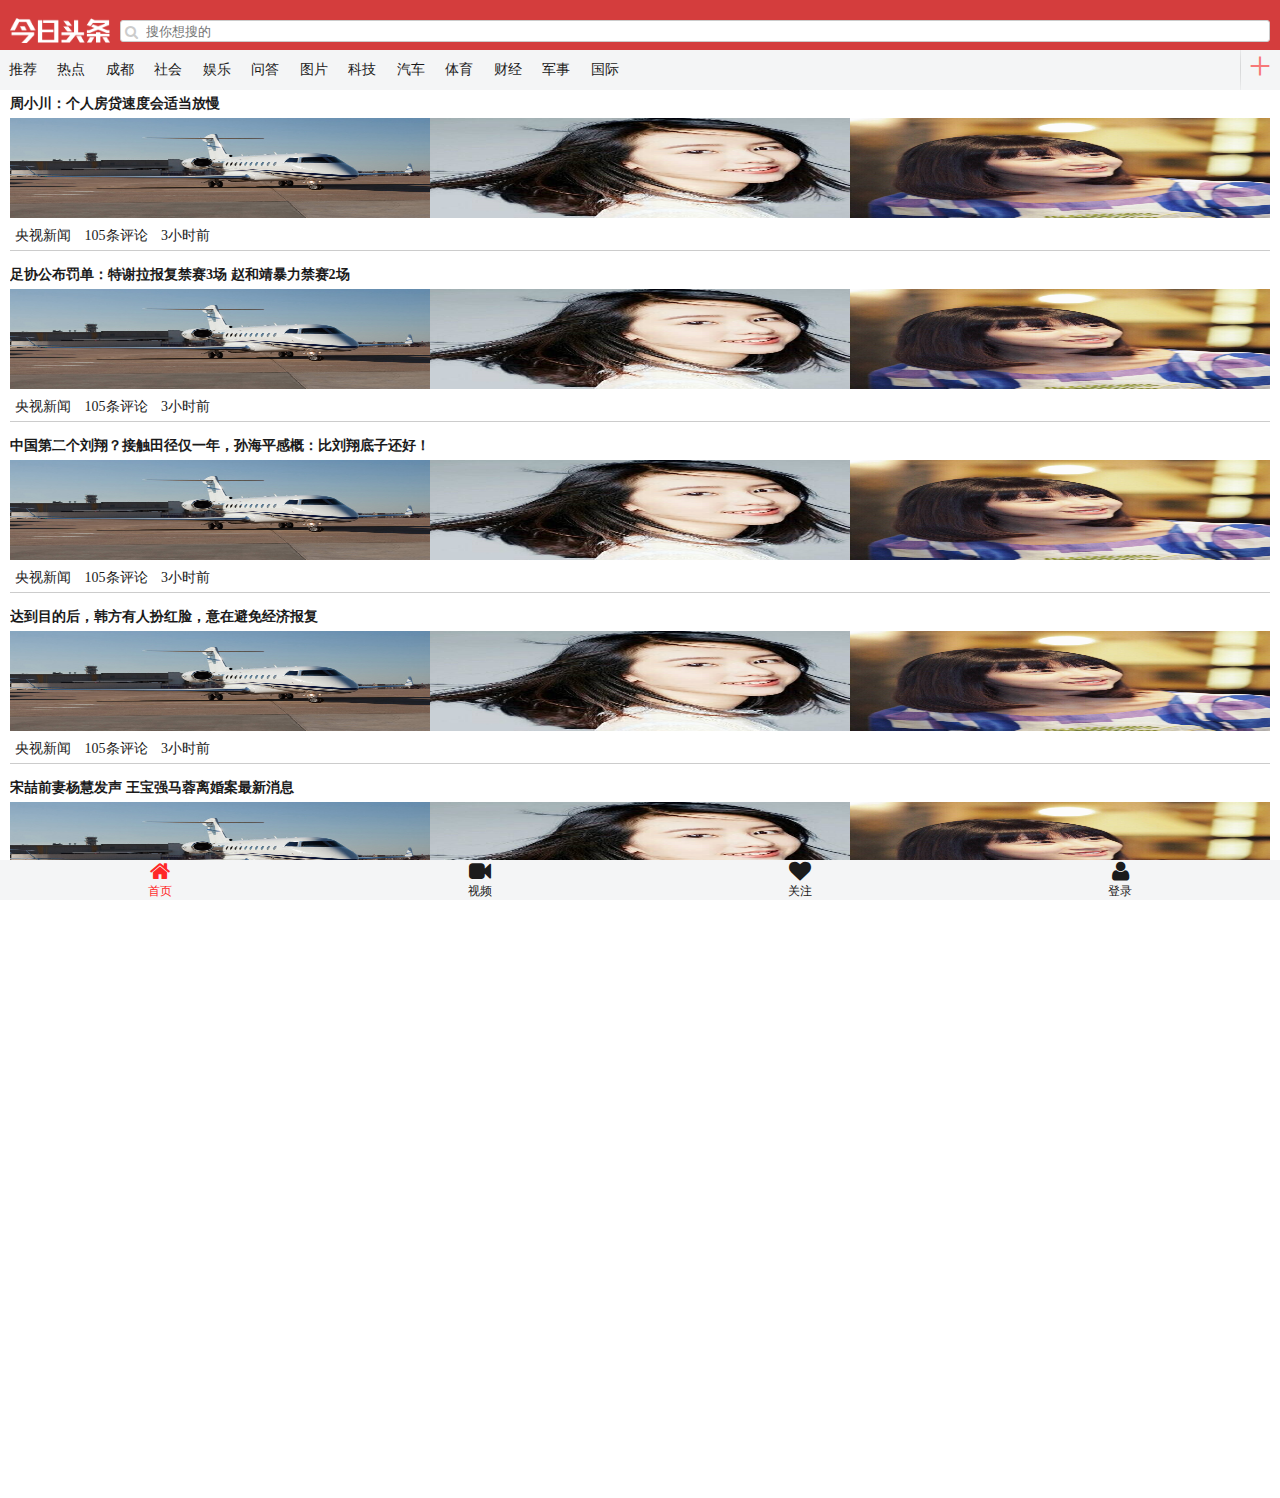
<file: index.html>
<!DOCTYPE html>
<html lang="en">
<head>
    <meta charset="UTF-8">
    <title>News  Read </title>
    <meta name="viewport" content="width=device-width,initial-scale=1.0,maximum-scale=1.0, user-scalable=no">
    <link rel="stylesheet" href="css/index.css">
    <link rel="stylesheet" href="css/font-awesome.min.css">
</head>
<body>
    <!---头部---->
    <header class="header">
        <div class="head-bar">
            <div class="head-title">
                <div class="logo"></div>
                <div class="search">
                    <i class="icon-search"></i>
                    <input type="text" placeholder="搜你想搜的">
                </div>
            </div>
        </div>
        <nav class="head-nav">
            <a href="#newsRecom">推荐</a>
            <a href="#hotNew">热点</a>
            <a href="#site">成都</a>
            <a href="#society">社会</a>
            <a href="#recreation">娱乐</a>
            <a href="#questions">问答</a>
            <a href="#image">图片</a>
            <a href="#science">科技</a>
            <a href="#car">汽车</a>
            <a href="#physical">体育</a>
            <a href="#finance">财经</a>
            <a href="#military">军事</a>
            <a href="#international">国际</a>
            <i id="more">+</i>
        </nav>
    </header>
    <!----内容---->
    <main class="main" id="main">
    	<div id="newslist">
			<!--
    		<a>
    			<b>中方证实 2万缅甸籍贯边民涌入中方避战中方证实 2万缅甸籍贯边民涌入中方避战</b>
    			<ul class="img-item">
    				<li>
    					<div>
    						<img src="imgage/newsimg.jpg" alt="">
    					</div>
    				</li>
    				<li>
    					<div>
    						<img src="imgage/newsimg.jpg" alt="">
    					</div>
    				</li>
    				<li>
    					<div>
    						<img src="imgage/newsimg.jpg" alt="">
    					</div>
    				</li>
    			</ul>
    			<p>
    				<span>环球网</span>
    				<span>596条评论</span>
    				<span>3小时前</span>
    			</p>
    		</a>
    		<a>
    			<b>中方证实 2万缅甸籍贯边民涌入中方避战</b>
    			<p>
    				<span>环球网</span>
    				<span>596条评论</span>
    				<span>3小时前</span>
    			</p>
    		</a>
    		<a>
    			<b>中方证实 2万缅甸籍贯边民涌入中方避战</b>
    			<p>
    				<span>环球网</span>
    				<span>596条评论</span>
    				<span>3小时前</span>
    			</p>
    		</a>
-->
    	</div>
    </main>
    <!---新闻内容---->
    <section id="content" class="hidden">

    </section>
    <!----尾部--->
    <footer class="footer">
        <div class="checked">
            <i class="icon-home"></i>
            <span>首页</span>
        </div>
        <div>
            <i class="icon-facetime-video"></i>
            <span>视频</span>
        </div>
        <div>
            <i class="icon-heart"></i>
            <span>关注</span>
        </div>
        <div>
            <i class="icon-user"></i>
            <span>登录</span>
        </div>
    </footer>
    <script src="js/index.js"></script>
</body>
</html>
</file>
<file: css/index.css>
@charset'utf-8';
/********************
**初始化页面元素边距
*************/

html,body,ul,p,h1,h5{
	margin: 0;
	padding: 0;
}
html,body{
	height: 100%;
	overflow-x: hidden;
}
body{
	color: #1b1b1b;
	font-size: 14px;
}
/* 自定义滚动条样式 */
::-webkit-scrollbar { width: 0;height: 0;}
::-webkit-scrollbar-track-piece {
	background-color: #f0f0f0;
	box-shadow: inset 0 0 4px rgba(15, 25, 78, 0.1);
	margin: 0px;
}
::-webkit-scrollbar-thumb {
	width: 10px;
	min-height: 10px;
	background-color: #11278a;
	border-radius: 7px;
}
::-webkit-scrollbar-thumb:vertical:hover {
	background-color: #2a90d1;
	box-shadow: 0 2px 8px rgba(59, 63, 80, 0.8);
}
.header {
	width: 100%;
	position: fixed;
	top: 0;
	left: 0;
	right: 0;
	z-index: 999;
}
.head-title{
	width: 100%;
	height: 50px;
	position: relative;
	background-color: #d43d3d;
}
.logo {
	width: 100px;
	height: 30px;
	position: absolute;
	left: 10px;
	bottom: 5px;
	font-size: 20px;
	color: #fff;
	font-weight: bolder;
	background: url(../imgage/logo.png) no-repeat;
	background-size: contain;
	background-position: center center;
}
.search{
	width: calc(100% - 120px);
	height: 30px;
	position: absolute;
	right: 0;
	bottom: 0;
	padding-right: 10px;
	box-sizing: border-box;
}
.search i{
	position: absolute;
	left: 5px;
	color: #ccc;
	line-height:24px;
}
.search input{
	width: 100%;
	height: 22px;
	border-radius: 3px;
	outline: none;
	border: 1px solid #ccc;
	padding-left: 25px;
	box-sizing: border-box;
}
.head-nav{
	width: 100%;
	height: 40px;
	background-color: #F4F5F6;
	white-space: nowrap;
	overflow-x: auto;
	overflow-y: hidden;
	padding-right: 40px;
	box-sizing: border-box;
}
.head-nav a{
	display: inline-block;
	width: 45px;
	line-height: 34px;
	text-decoration: none;
	padding: 3px 5px;
	box-sizing: border-box;
	color: #1b1b1b;
	text-align: center;
}
.head-nav i{
	display: inline-block;
	width: 40px;
	height: 40px;
	position: fixed;
	z-index: 100;
	right: 0;
	top: 50px;
	font-size: 40px;
	font-weight: 100;
	color: #F77878;
    line-height: 32px;
    font-style: normal;
    background-color: #f4f5f6;
    text-align: center;
    background-image: url(../imgage/box_shadow.png);
    background-repeat: no-repeat;
    background-position: -17px center;
}
.head-nav .videoI{
	top: 0;
	font-size: 20px;
	text-align: center;
	line-height: 40px;
}
/************************头部END*****************************/

/************************内容********************************/
.main,.main-video,.user-main{
	padding: 0 10px;
	padding-top: 90px;
	padding-bottom:40px;
	box-sizing: border-box;
}
.main-video{
	padding-top: 40px;
}
/*****************
**新闻列表
*************/
#newslist{
	list-style: none;
}
#newslist a,.video-a{
	display:block;
	width: 100%;
	border-bottom: 1px solid #ccc;
	line-height: 200%;
	position: relative;
	overflow: hidden;
	text-decoration: none;
	margin-bottom: 10px;
}
#newslist span{
	margin-left: 5px;
	margin-right: 5px;
}
.img-item {
	list-style: none;
	line-height: normal;
}
.img-item li >div{
	width: 33.333%;
	float: left;
}
.img-item li >div img{
	width: 100%;
	height: 100px;
}
/********************
**视频列表
********************/
.video-a {
	height: 120px;
	background-image: url(../imgage/newsimg6.jpg);
	background-size: cover;
	background-position: center center;
	background-repeat: no-repeat;
	color: #000;
}
.video-a p{
	width: 100%;
	height: 30px;
	text-align: center;
	position: absolute;
	bottom: 0;
	left: 0;
	background-color: #ffffff;
	color: #1b1b1b;
}
.video-a h5{
	text-align: center;
	padding: 5px 0;
	font-size: 16px;
	white-space: nowrap;
	text-overflow:ellipsis;
	overflow: hidden;
}
#videoPerson{
	position: absolute;
	left: 0;
	bottom: 0;
}
#videoPlayCount{
	position: absolute;
	right: 0;
	bottom: 0;
}
/************************
**新闻内容
********************/
#content{
	width: 100%;
	height: 100%;
	position: fixed;
	top: 0;
	background-color: #fff;
	z-index: 9998;
	transition: all .35s ease-out;
	overflow: auto;
}
.hidden{
	left: 100%;
}
.visible{
	left: 0;
}
/*************
**新闻页样式
***************/
#back-box{
	width: 100%;
	height: 30px;
	border-bottom: 1px solid #ccc;
	position: fixed;
	top: 0;
	background-color: #f4f5f6;
}
.back-hidden{
	left: 100%;
}
#back-box i{
	display: inline-block;
	width: 40px;
	height: 100%;
	font-size: 36px;
	text-align: center;
	line-height: 30px;
}
#back-box .icon-reorder{
	font-size: 22px;
	position: absolute;
	right: 0;
	top: 0;
}
h1{
	text-align: center;
	margin-top: 34px;
}
article{
	text-indent: 2em;
	line-height: 160%;
}
/**************
**分享弹出框
************/
#share-box {
	width: 100%;
	height: 100%;
	position: absolute;
	z-index: 9999;
	top: 0;
	left: 0;
	background-color: rgba(204, 204, 204, 0.56);
	display: none;
}
.share-content{
	width: 100%;
	height: 50%;
	background-color: #fff;
	position: absolute;
	left: 0;
	bottom: 0;
}
.share-item{
	list-style: none;
	margin-top: 30px;
	border-top: 1px solid #ccc;
}
.share-item ul{
	overflow: hidden;
	margin-top: 20px;
}
.share-item ul li{
	display: inline-block;
	width: 25%;
	height: 40px;
	font-size: 26px;
	text-align: center;
	float: left;
	position: relative;
}
.share-item ul li i{
	vertical-align: super;
}
.share-item ul li span{
	display: inline-block;
	width: 100%;
	box-sizing: border-box;
	font-size: 12px;
	position: absolute;
	bottom: 0;
	left: 0;
	text-align: center;
}
#canleBtn{
	width: 100%;
	height: 40px;
	position: absolute;
	bottom: 0;
	left: 0;
	outline: none;
	border: 1px solid #ccc;
	border-radius: 5px;
	background-color: #f4f5f6;
}
/***************************登录*********************************/
.login-header{
	background-color: #000;
	border-bottom: 1px solid #ccc;
}
.user-img{
	height: 120px;
	width: 100%;
	padding: 25px 0;
	box-sizing: border-box;
	text-align: center;
	position: relative;
}
.user-img img{
	height: 70px;
	width: 70px;
	vertical-align: middle;
	border-radius: 50%;
	position: absolute;
	left: 20px;
}
.user-img span{
	line-height: 70px;
	font-size: 16px;
	color: #fff;
}
.user-img i{
	font-size: 30px;
	color: #fff;
	position: absolute;
	right: 5px;
	top: 50%;
	margin-top: -18px;
}
.menu-box{
	background-color: #fff;
	height: 40px;
	color: #1b1b1b;
	overflow: hidden;
	font-size: 18px;
}
.menu-item{
	width: 33.333%;
	height: 100%;
	float: left;
	position: relative;
	text-align: center;
}
.menu-item:hover i,.menu-item:hover span{
	color: #f82121;
}
.menu-item span{
	position: absolute;
	bottom: 5px;
	left: 50%;
	transform: translateX(-50%);
	font-size: 12px;
}
.user-main {
	padding: 0;
	padding-top: 161px;
	background-color: #ccc;
}
.advertisement,.user-set{
	background-color: #fff;
}
.advertisement p,.user-set p{
	width: 100%;
	border-bottom: 1px solid #ccc;
	padding: 0 10px;
	box-sizing: border-box;
	height: 40px;
	line-height: 40px;
}
.user-set {
	margin-top: 10px;
	border-top: 1px solid #ccc;
}
/******************************内容END****************************/
/***********************尾部*********************************/
.footer {
	width: 100%;
	height: 40px;
	position: fixed;
	bottom: 0;
	left: 0;
	z-index: 999;
	overflow: hidden;
	background-color: #f4f5f6;
}
.footer > div{
	display: inline-block;
	width: 25%;
	height: 100%;
	float: left;
	text-align: center;
	position: relative;
	z-index: 10;
}
.footer i{
	position: absolute;
	top: 0;
	left: 50%;
	transform: translateX(-50%);
	font-size: 22px;
}
.footer span{
	position: absolute;
	bottom: 0;
	left: 50%;
	transform: translateX(-50%);
	font-size: 12px;

}
.checked{
	color: #ff2727;
}
</file>
